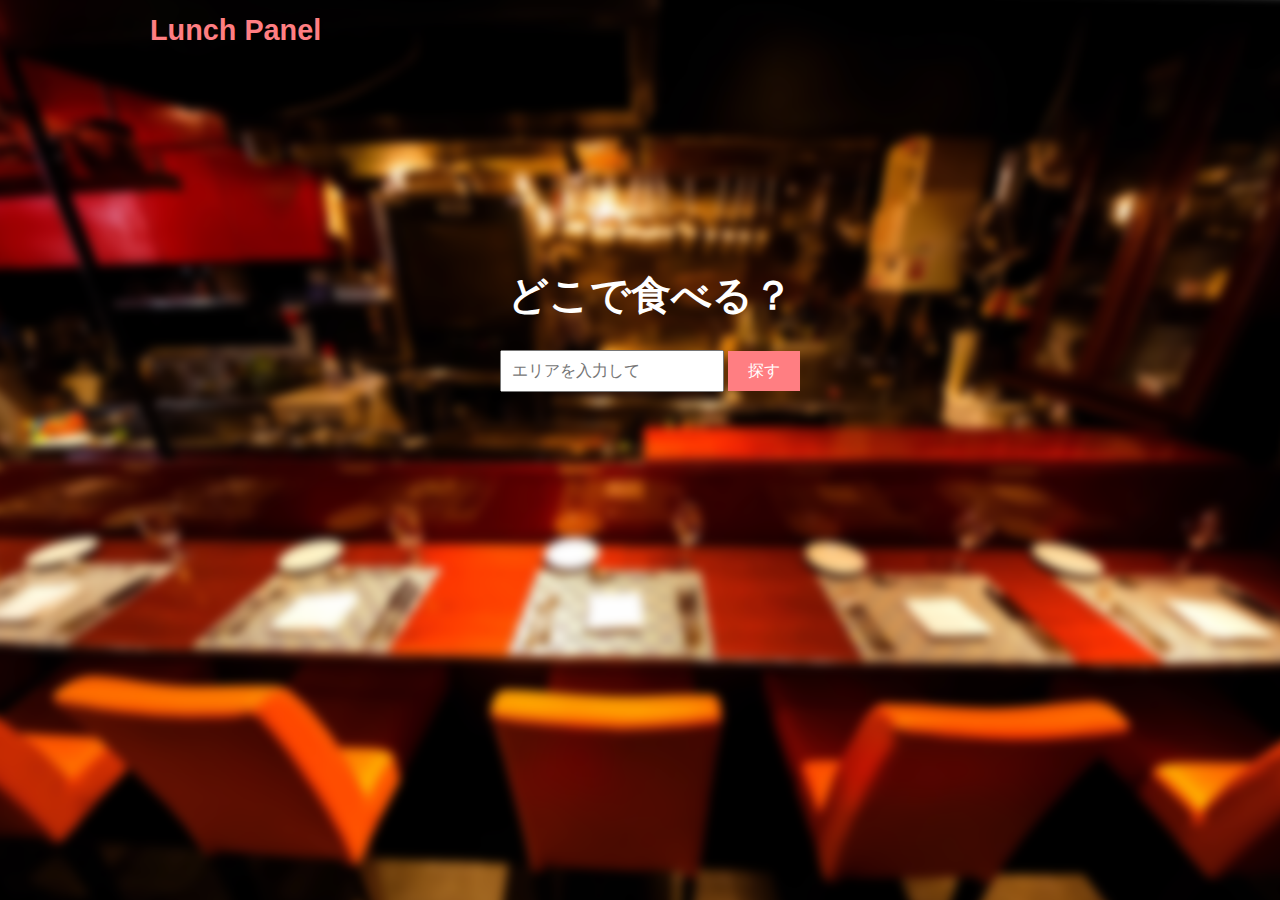
<file: index.html>
<!doctype html>
<html>
<head>
	<meta charset="UTF-8">
	<title>Lunch Panel </title>
	<link href="css/style.css" rel="stylesheet" type="text/css">
    <script type="text/javascript" src="js/jquery-2.1.4.js"></script>
    <script type="text/javascript" src="js/common.js"></script>
    <script type="text/javascript" src="js/index.js"></script>	
</head>

<body class="top">

<header class="header">
	<div class="inner"><a class="logo" href="#">Lunch Panel</a> 
	<!-- end .header --></div>
</header>

<div class="container">
	<div class="inner top_inner">
		<div class="top_message_box">

		<h1 class="top_message">どこで食べる？</h1>
				<label>
					<input type="text" id="search-field" class="serch_text" placeholder="エリアを入力して" name="text" value="" autocomplete="off" aria-label="Search" role="textbox">
	                <button id="submit_location" type="submit" class="serch_button">探す</button>
				</label>
		</div>
	</div>
</div>


</body>

</html>
</file>
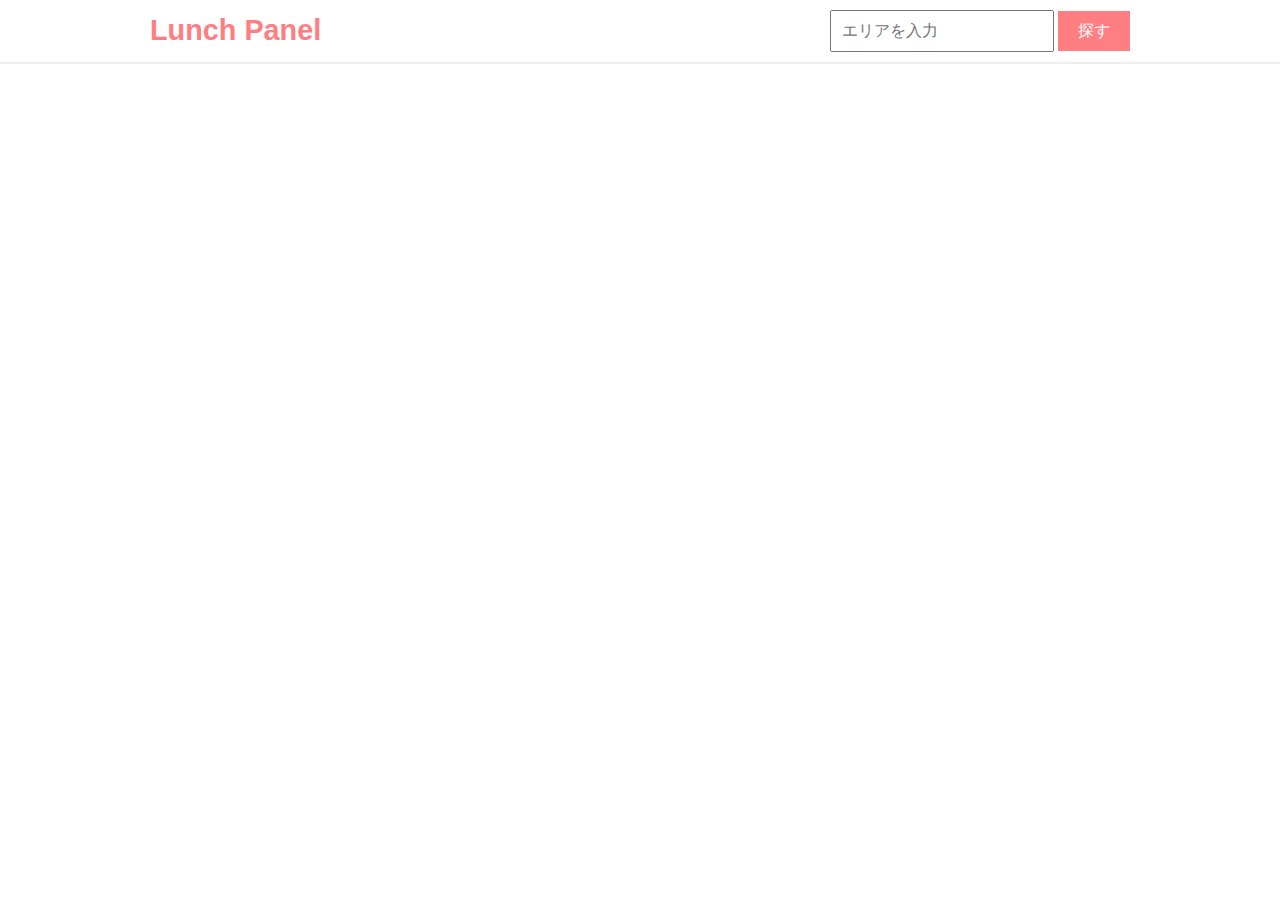
<file: description.html>
<!DOCTYPE html>
<html>
<head lang="en">
    <meta charset="UTF-8">
    <title>Lunch Panel </title>
    <link rel="stylesheet" href="css/style.css" type="text/css" />
    <script type="text/javascript" src="js/jquery-2.1.4.js"></script>
    <script type="text/javascript" src="js/common.js"></script>
    <script type="text/javascript" src="js/description.js"></script>
</head>
<body>
	<header class="header">
	    <div class="inner clf"><a class="logo" href="#">Lunch Panel</a> 
	    <!-- end .header -->
	        <div class="serch_box">
	            <form>
	                    <label>
	                        <input type="text" id="search-field" class="serch_text" placeholder="エリアを入力" name="text" value="" autocomplete="off" aria-label="Search" role="textbox">
	                        <button id="submit_location" type="submit" class="serch_button">探す</button>
	                    </label>
	                </form>
	        </div>
	    </div>
	</header>
    
    <div class="container">
		<div class="inner">
    
        <div id="divDetailResult">
            <div id="divDetailPicture"></div>
            <div id="divDetailInfo">
                <div class="restaurant_name"></div>
                <div class="restaurant_category"></div>
                <div class="restaurant_access"></div>
                <div class="restaurant_seats"></div>
                <div class="restaurant_tabaco"></div>
            </div>
        </div>
        <div id="divResultsPanels"></div>
	</div>
</div>
    
</body>
</html>
</file>
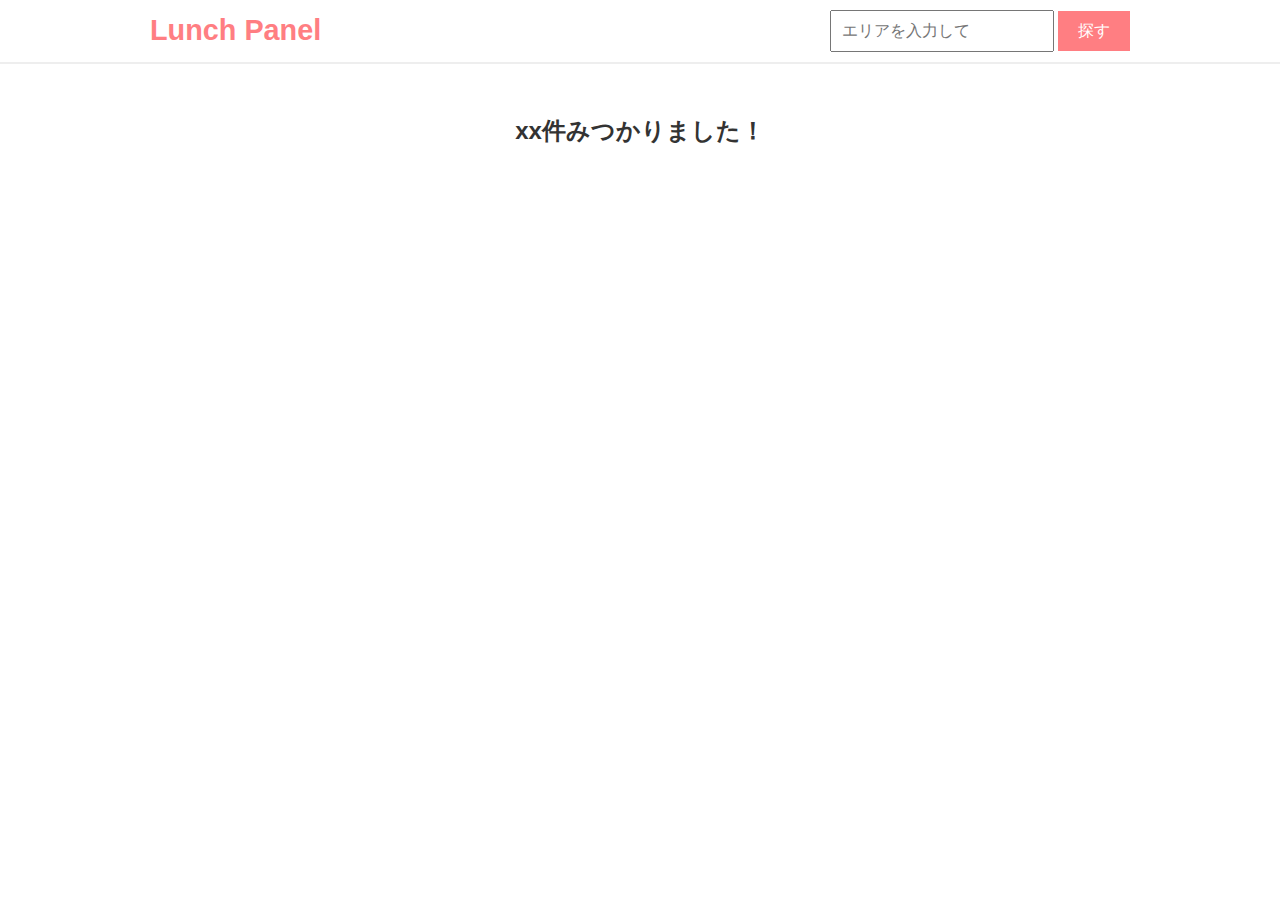
<file: panel.html>
<!doctype html>
<html>
<head>
    <meta charset="UTF-8">
    <title>Lunch Panel </title>
    <link href="css/style.css" rel="stylesheet" type="text/css">
    <script type="text/javascript" src="js/jquery-2.1.4.js"></script>    
    <script type="text/javascript" src="js/common.js"></script>
    <script type="text/javascript" src="js/panel.js"></script>
</head>

<body>

<header class="header">
    <div class="inner clf"><a class="logo" href="#">Lunch Panel</a> 
    <!-- end .header -->
        <div class="serch_box">
            <form>
                    <label>
                        <input type="text" id="search-field" class="serch_text" placeholder="エリアを入力して" name="text" value="" autocomplete="off" aria-label="Search" role="textbox">
                        <button id="submit_location" type="submit" class="serch_button">探す</button>
                    </label>
                </form>
        </div>
    </div>
</header>
<div class="container">
	<div class="inner">
    
    	<div id="divResultsNum">
        	<h2 class="ttl02">xx件みつかりました！</h2>
        </div>
		<div id="divResultsPanels"></div>
	</div>
</div>

</body>

</html>
</file>
<file: css/style.css>
@charset "UTF-8";
body {
	font: 100%/1.4 "ヒラギノ角ゴ Pro W3", "Hiragino Kaku Gothic Pro", "メイリオ", Meiryo, Osaka, "ＭＳ Ｐゴシック", "MS P Gothic", sans-serif;
	margin: 0;
	padding: 0;
	color: #333;
}
.top {
	background-image:url(../top_bg.png);
	background-size:100% auto;
	background-repeat:no-repeat;
}

.clf:after {
	content: ".";  
    display: block;  
    visibility: hidden;  
    height: 0.1px;  
    font-size: 0.1em;  
    line-height: 0;  
    clear: both;
}

a img {border: none;}

a:link {
	color:#414958;
	text-decoration:none;}
a:visited {
	color:#4E5869;
	text-decoration:none;
}
a:hover, a:active, a:focus {
	text-decoration: none;
}

.inner {
	width:100%;
	max-width:980px;
	padding:0 10px;
	margin:0 auto;
}

.header {
	width:100%;
	padding:10px 0;
	border-bottom: 2px solid #eee;
}
.top .header {
	border-bottom: none;
}

.logo {
	color:#ff7e82;
	font-size: 180%;
	font-weight:bold;
}
.logo:link {
	color:#ff7e82;
}

.top_inner {
	position:relative;
	width:100%;
	height:100%;
	min-height:500px;
	text-align:center;
}

.top_message_box{
	position:absolute;
	top:50%;
	margin-top:-70px;
	width:100%;
	height:100%;
}

.top_message_box h1{
	font-size:250%;
	color:#fff;
}
.ttl02 {
	padding-top:30px;
	font-size:150%;
}

.serch_box {
	float:right;
}

.serch_text{
	display: inline-block;
	padding: 10px;
    font-size: 100%;
    width: 200px;
    /*text-align: center;*/
}

.serch_button{
	display:inline-block;
	padding: 10px 20px;
	height:40px;
    font-size: 100%;
	border:none;
    background-color: #ff7e82;
    color: #fff;
}

/*PANEL*/

#divResultsNum{
	width:100%;
	text-align:center;
}
#divResultsPanels{
	width:100%;
	padding:30px;
	display:flex;
	flex-flow: row wrap;
}
.divResultPanel{
	width:300px;
	height:300px;
	display:block;
	margin:5px;
}
.divPanelInformations{
	display:block;
	width:100%;
	height:100%;
	opacity:1;
	background-repeat:no-repeat;
}
.divPanelInformations div{
	padding:5px 5px 0 0;
	color:#fff;
	text-align:right;
	font-size:small;
}
.divPanelInformations:hover{
	opacity:1;
	background-color: #39C;  
    -webkit-transition: background-color 0.3s linear, color 1s linear, border-color 0.3s linear; 
}

/* description.html用 */
#divDetailResult{
    width:100%;
    padding:30px;
    display:flex;
}
#divDetailResult>div{
    /*width:100%;*/
    margin:15px;
}
.restaurant_name{
    font-size:18px;
    font-weight:bold;
}

/* description.html用 追加*/

#divDetailResult>#divDetailPicture {
	width:150px;
	height:150px;
	overflow:hidden;
}

.restaurant_name {
	font-size:150%;
	font-weight:bold;
}
</file>
